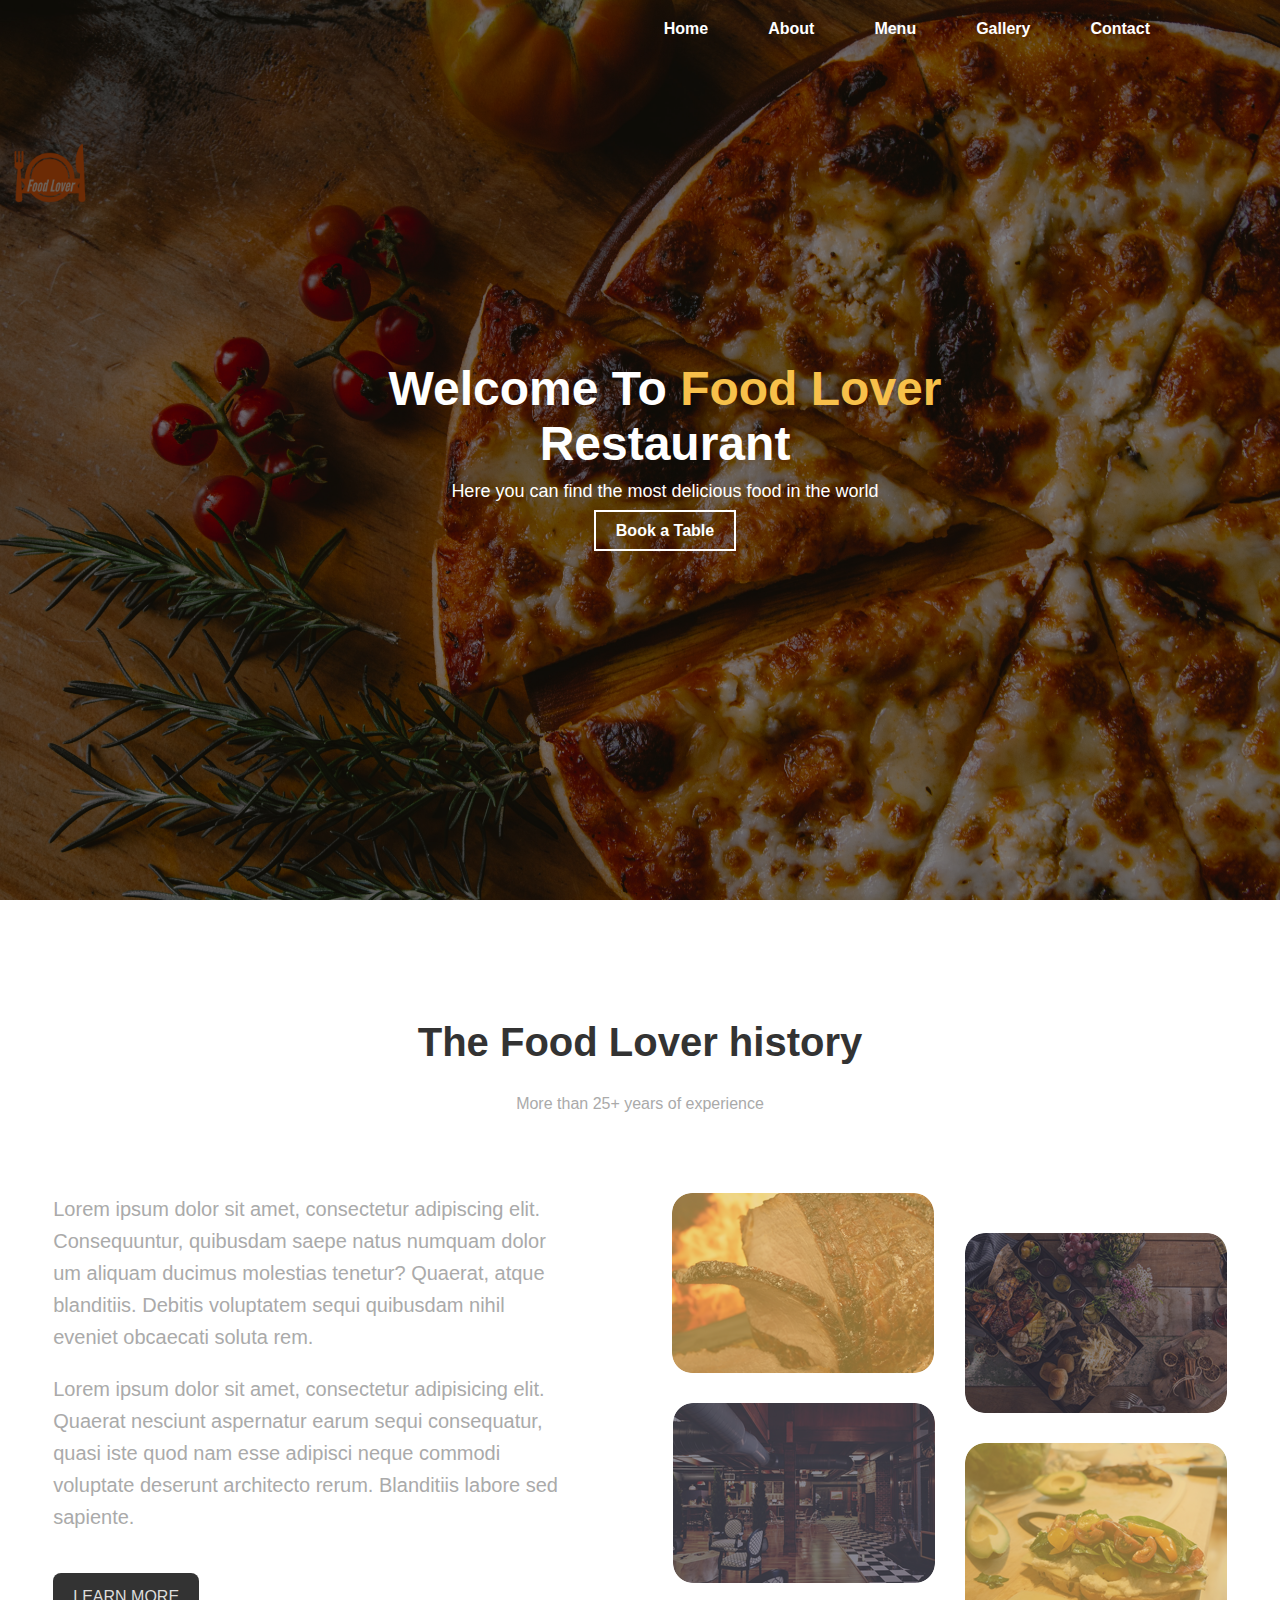
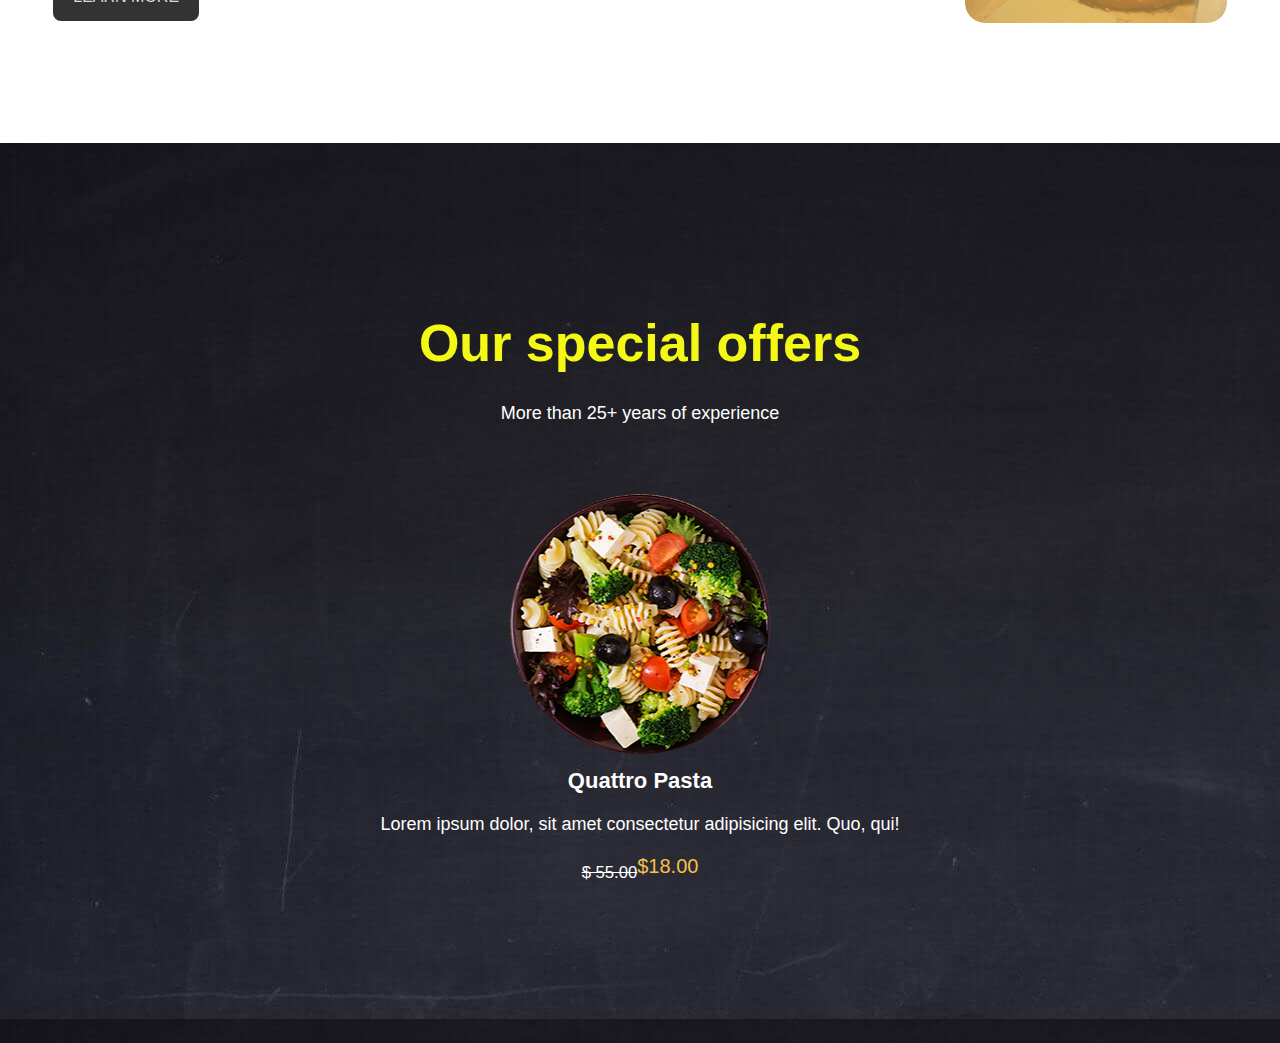
<file: index.html>
<!DOCTYPE html>
<html lang="en">
<head>
    <meta charset="UTF-8">
    <meta name="viewport" content="width=device-width, initial-scale=1.0">
    <title>Food Lover Restaurant</title>
    <link rel="stylesheet" href="css/stylesheet2.css">
</head>
<body>

    <section class="hero-section">

        <div class="overlay"></div>

        <header>
                <img src="images/logo.png" alt="Food Lover Logo" width="100px">

            <nav class="navbar">
                <ul>
                    <li><a href="#">Home</a></li>
                    <li><a href="#">About</a></li>
                    <li><a href="#">Menu</a></li>
                    <li><a href="#">Gallery</a></li>
                    <li><a href="#">Contact</a></li>
                </ul>
            </nav>
        </header>
        <div class="content">
            <h1>Welcome To <span>Food Lover</span> Restaurant</h1>
            <p>Here you can find the most delicious food in the world</p>
            <a href="#" class="btn">Book a Table</a>
        </div>
    </section>
    <section class="food-lover-history">
        <div class="about-images">
            <h2>The Food Lover history</h2>
            <p class="subtitle">More than 25+ years of experience</p>
        </div>
        <div class="container">
                <img src="images/about_img.png" alt="">
                <div class="paragraph">
                        <p>Lorem ipsum dolor sit amet, consectetur adipiscing elit. Consequuntur, quibusdam saepe natus numquam dolor um aliquam ducimus molestias tenetur? Quaerat, atque blanditiis. Debitis voluptatem sequi quibusdam nihil eveniet obcaecati soluta rem.</p>
                        <p>Lorem ipsum dolor sit amet, consectetur adipisicing elit. Quaerat nesciunt aspernatur earum sequi consequatur, quasi iste quod nam esse adipisci neque commodi voluptate deserunt architecto rerum. Blanditiis labore sed sapiente.</p>
                        <a href="#" class="learn-more-btn">Learn More</a>
                </div>
        </div>
        
    </section>
    <section class="section3">
        <div class="sectionContainer">
            <div class="special">
                <h2 class="title">
                    Our special offers
                </h2>
                <p class="description" id="padding">
                    More than 25+ years of experience
                </p>
            </div>
            <div class="img">
                <img src="images/offer2.png" alt="">
                <h3 class="description capitalize">quattro pasta</h3>
            </div>
            <div class="special">
              <p class="description">Lorem ipsum dolor, sit amet consectetur adipisicing elit. Quo, qui!</p>
              <p class="paragraph2"><sub><strike>$  55.00</strike></sub>$18.00</p>
            </div>
        </div>
    </section>
</body>
</html>
</file>
<file: css/stylesheet2.css>
* {
        margin: 0;
        padding: 0;
        box-sizing: border-box;
}

body {
        font-family: Arial, sans-serif;
}
.hero-section  img{
        margin-bottom: 550px;
        margin-right: 250px;
}
.hero-section {
        position: relative;
        height: 100vh;
        background-image: url(../images/home_bg.jpeg); 
        background-size: cover;
        background-position: center;
        display: flex;
        align-items: center;
        justify-content: center;
        color: #fff;
}

.overlay {
        position: absolute;
        top: 0;
        left: 0;
        width: 100%;
        height: 100%;
        background: rgba(0, 0, 0, 0.5);
}

.content {
        position: relative;
        text-align: center;
        z-index: 1;
        margin-right: 300px;
}
    
.content h1 {
        font-size: 48px;
        margin-bottom: 10px;
}
    
.content h1 span {
        color: #f7c04a; 
}
    
.content p {
        font-size: 18px;
        margin-bottom: 20px;
}
    
.btn {
        padding: 10px 20px;
        border: 2px solid #fff;
        color: #fff;
        text-decoration: none;
        font-weight: bold;
        transition: background-color 0.3s, color 0.3s;
}
    
.btn:hover {
        background-color: #f7c04a;
        color: #000;
}
    
.navbar {
        position: absolute;
        top: 20px;
        right: 20px;
        margin-right: 90px;
}
    
.navbar ul {
        list-style: none;
        display: flex;
        gap: 20px;
}
.navbar ul li{
        padding: 0 20px;

}
.navbar ul li a {
        color: #fff;
        text-decoration: none;
        font-weight: bold;
        transition: color 0.3s;
}

.navbar ul li a:hover {
        color: #f7c04a;
}
/* Food Lover Section */

.food-lover-history{
        padding: 120px 0;
}
.about-images{
        text-align: center;
}
.about-images h2 {
        font-size: 40px;
        color: #333;
        
        margin-bottom: 30px;
}
.subtitle {
        font-size: 1em;
        color: #aaa;
        margin-bottom: 40px;
}


.food-lover-history .container{
        display: flex;
        flex-direction: row-reverse;
        margin-top: 80px;
        justify-content: space-around;

}

.paragraph{
        width: 40%;
}
.paragraph p {
        color: #aaa;
        line-height: 1.6;
        margin-bottom: 20px;
        font-size: 20px;
}

.learn-more-btn {
        display: inline-block;
        padding: 15px 20px;
        background-color: #333;
        color: #ddd;
        text-decoration: none;
        border-radius: 8px;
        margin-top: 20px;
        text-transform: uppercase;
}

.learn-more-btn:hover {
        background-color: #555;
}
    /* ////////////////////////////////////////////////////// */
.section3{
        height: 100vh;
        background-image: url(../images/offer-background.jpg);
        position: relative;
}
.sectionContainer{
        position: absolute;
        top: 50%;
        left: 50%;
        transform: translate(-50%,-50%);
}
.special{
        text-align: center;
}
.img{
        width: 300px;
        margin: auto auto;
        text-align: center;
}
.img img {
        margin: 0 auto;
}
.paragraph2{
        color: #f7c04a;
        padding-top: 10px;
        font-size: 20px;
}
sub{
        color: #fff;
}
.description{
        padding-top: 10px;
        padding-bottom: 10px;
        color: white;
        font-size: 22px;
}
.special .description{
        font-size: 18px;
}
.title{
        padding-top: 10px;
        padding-bottom: 10px;
        color: rgb(244, 248, 21);
        font-size: 52px;
}
#padding{
        margin: 10px 0 60px 0;
}
.capitalize{
        text-transform: capitalize;
}
</file>
